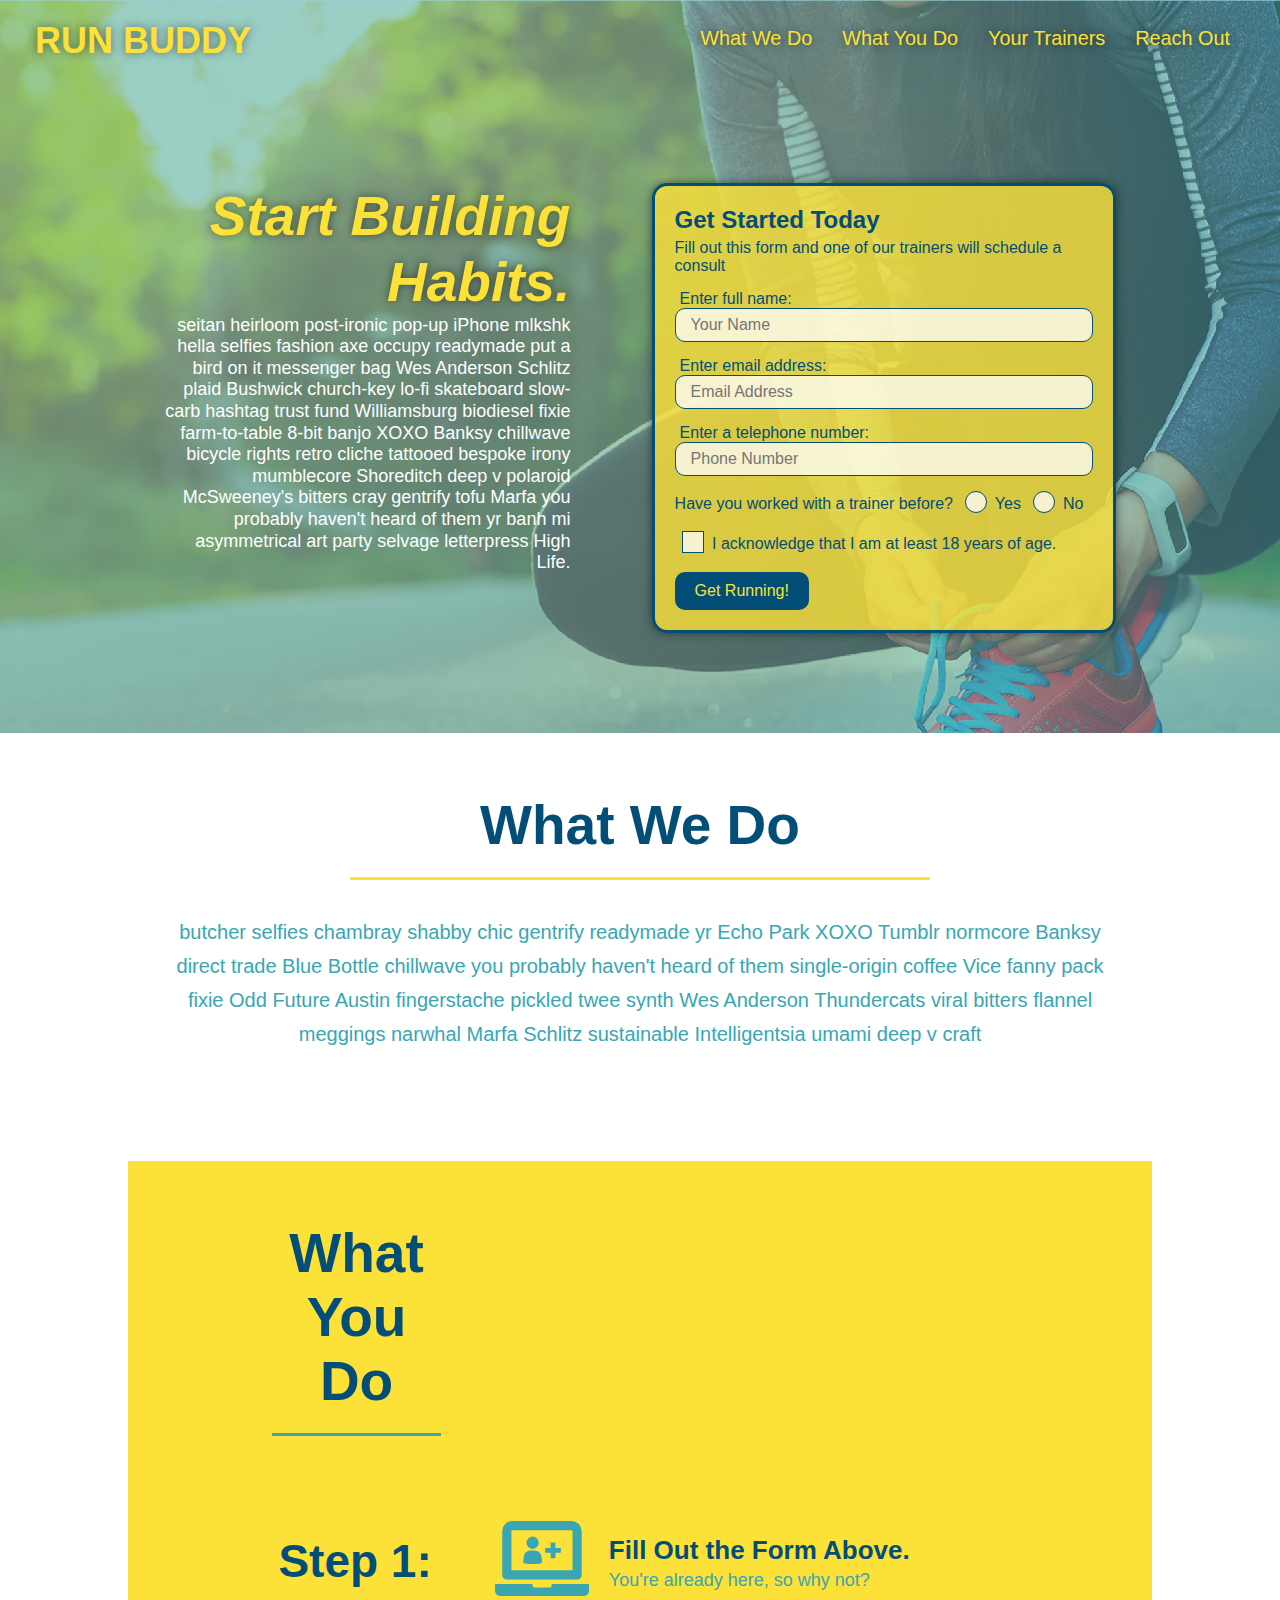
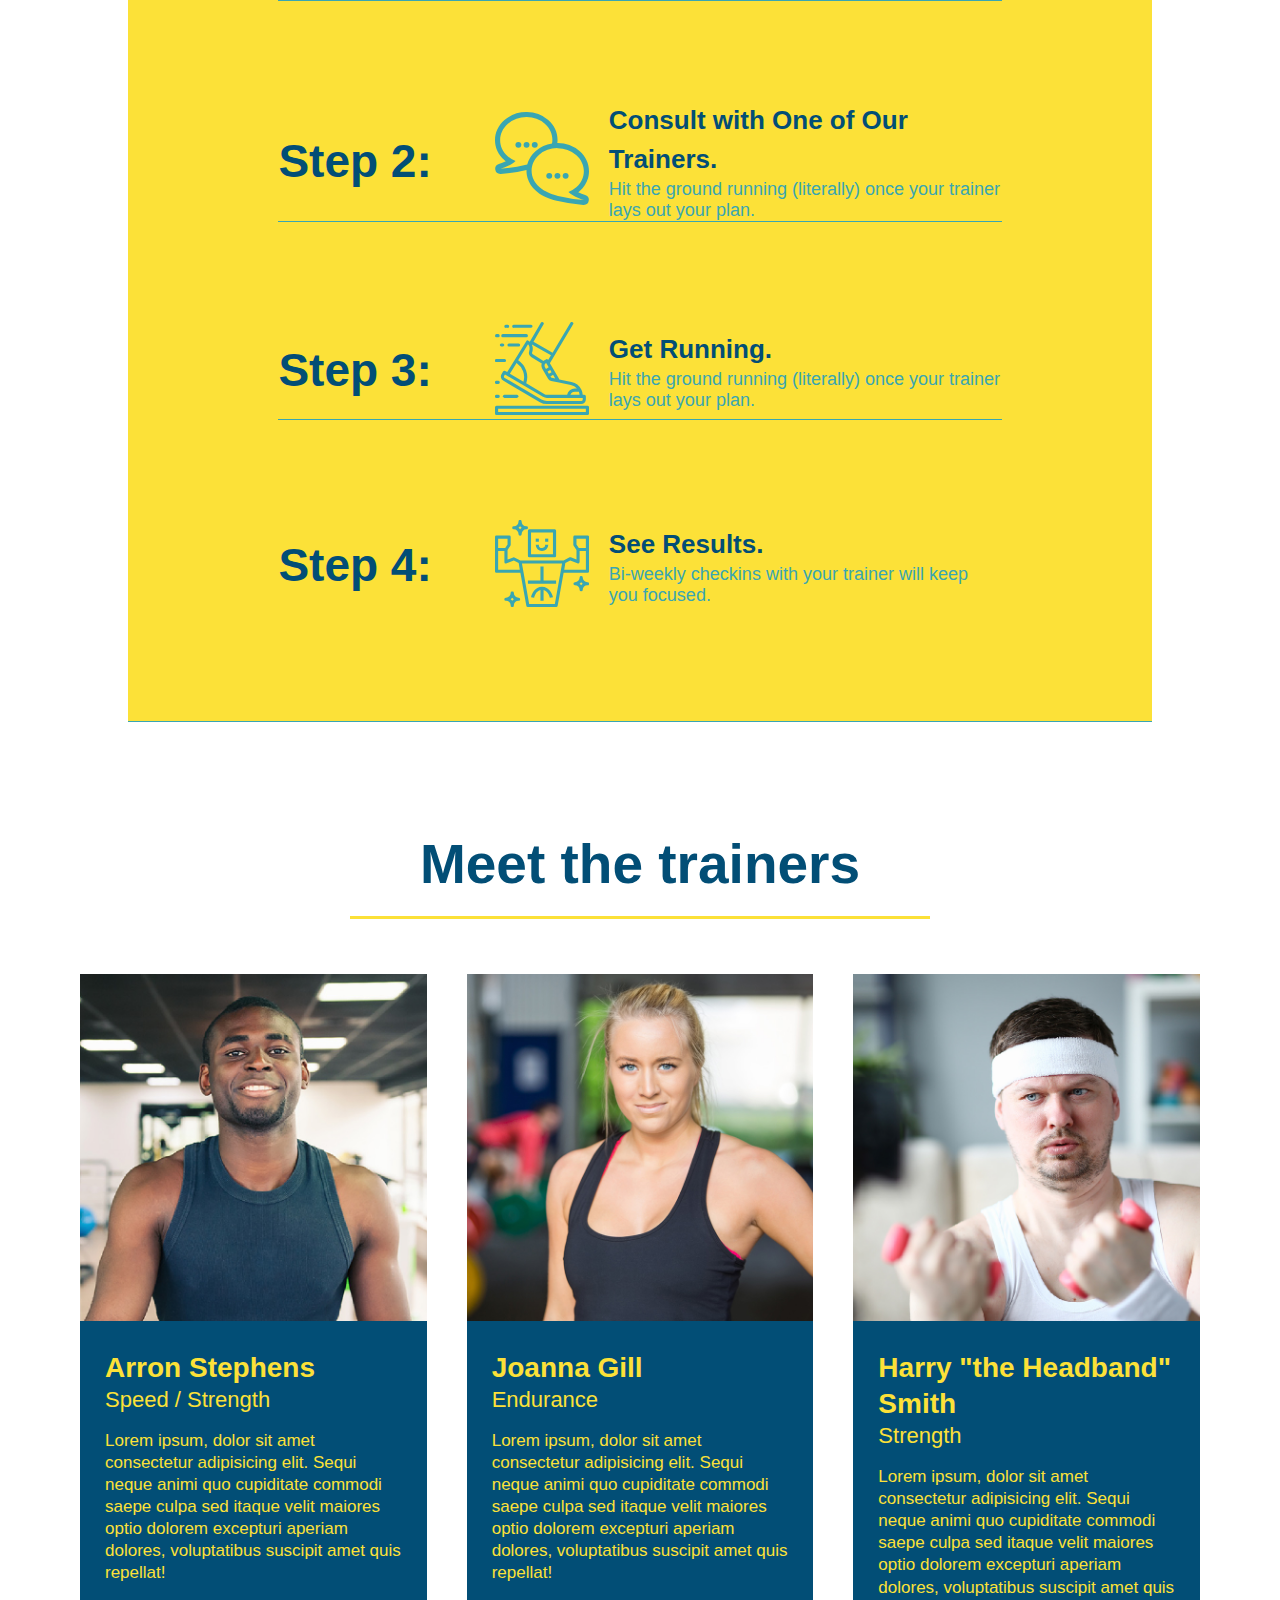
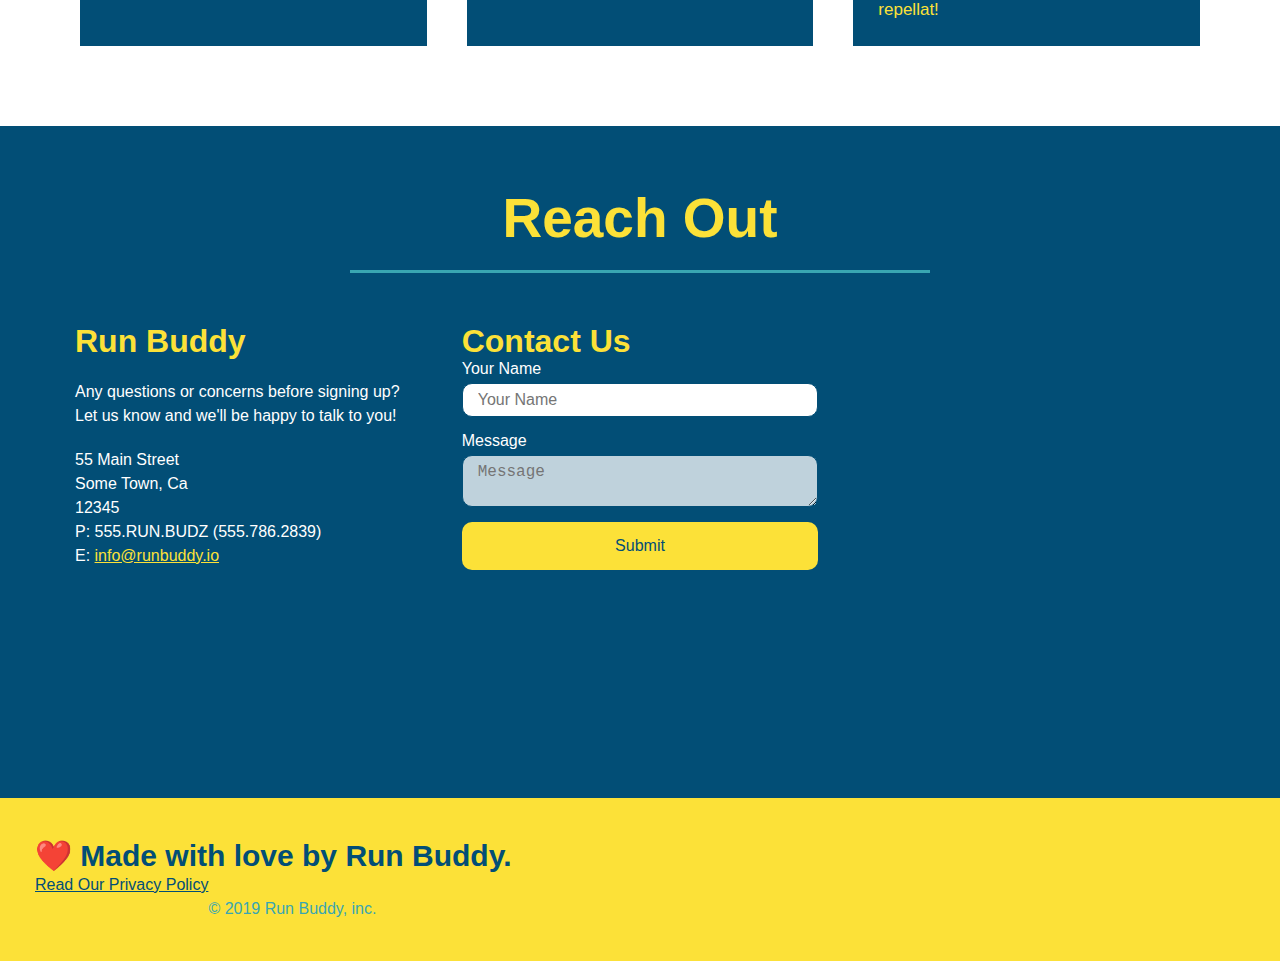
<file: index.html>
<!DOCTYPE html>
<html lang="en">
    <head>        
        <meta charset="UTF-8"/>
        <meta name="viewport" content="width=device-width, initial-scale=1.0" />
        <title>Run Buddy</title>
        <link rel="stylesheet" href="./assets/css/style.css"/>

    </head>
    <body>

    <header>
        <h1>
            <a href="/">RUN BUDDY</a>
        </h1>
        <nav>
            <ul>
                <li>
                    <a href="#what-we-do">What We Do</a>
                </li>
                <li>
                    <a href="#what-you-do">What You Do</a>
                </li>
                <li>
                    <a href="#your-trainers"> Your Trainers</a>
                </li>
                <li>
                    <a href="#reach-out"> Reach Out</a>
                </li>  
            </ul>
        </nav>
    </header>

<section class="hero">
    <div class="hero-cta">
        <h2> Start Building Habits.</h2>
        <p>
            seitan heirloom post-ironic pop-up iPhone mlkshk hella selfies fashion axe occupy readymade put a bird on it messenger bag Wes Anderson Schlitz plaid Bushwick church-key lo-fi skateboard slow-carb hashtag trust fund Williamsburg biodiesel fixie farm-to-table 8-bit banjo XOXO Banksy chillwave bicycle rights retro cliche tattooed bespoke irony mumblecore Shoreditch deep v polaroid McSweeney's bitters cray gentrify tofu Marfa you probably haven't heard of them yr banh mi asymmetrical art party selvage letterpress High Life.
        </p>
    </div>
    <div class="hero-form">
        <h3>Get Started Today</h3>
        <p>Fill out this form and one of our trainers will schedule a consult</p>
    <form>        
        <label for="name">Enter full name:</label>
        <input type="text" placeholder="Your Name" name="name" id="name" class="form-input"/>
        <label for="email">Enter email address:</label>
        <input type="email" placeholder="Email Address" name="email" id="email" class="form-input" />
        <label for="phone">Enter a telephone number:</label>
        <input type="tel" placeholder="Phone Number" name="phone" id="phone" class="form-input"/>
        <p>
            Have you worked with a trainer before?
        <span class="radio-wrapper">
            <input type="radio" name="trainer-confirm" id="trainer-yes" />
            <label for="trainer-yes">Yes</label>
        </span>
        <span class="radio-wrapper">
            <input type="radio" name="trainer-confirm" id="trainer-no" />
            <label for="trainer-no">No</label>
        </span>
        </p>
        <p>
            <span class="checkbox-wrapper">
                <input type="checkbox" name="age-confirm" id="checkbox" />
                <label for="checkbox">I acknowledge that I am at least 18 years of age.</label>
            </span>
        </p>
        <button type="submit">
            Get Running!           
        </button>
    </form>
    </div>
</section> 

    <section id="what-we-do" class="intro">
        <div class="flex-row">
              <h2 class="section-title primary-border">What We Do</h2> 
        </div>
        <div class="flex-row">
       <p>
        butcher selfies chambray shabby chic gentrify readymade yr Echo Park XOXO Tumblr normcore Banksy direct trade Blue Bottle chillwave you probably haven't heard of them single-origin coffee Vice fanny pack fixie Odd Future Austin fingerstache pickled twee synth Wes Anderson Thundercats viral bitters flannel meggings narwhal Marfa Schlitz sustainable Intelligentsia umami deep v craft
       </p>
       </div>
    </section>

    <section id="what-you-do" class="step">
        <div class="flex-row"> 
        <h2 class="section-title secondary-border">What You Do</h2>
    </div> 
        <div class="step">
            <h3> Step 1:</h3>
                <div class="step-info">
                    <div class="step-img">
                        <img src="./assets/images/step-1.svg" alt="" />
                    </div>
                    <div class="step-text">
                <h4>Fill Out the Form Above.</h4>
            <p>You're already here, so why not?</p>
                    </div>
                 </div>
        </div>

        <div class="step">
            <h3>Step 2:</h3>
             <div class="step-info">
                <div class="step-img">
            <img src="./assets/images/step-2.svg" alt="" />
            </div>
                <div class="step-text">
                <h4>Consult with One of Our Trainers.</h4>
            <p>Hit the ground running (literally) once your trainer lays out your plan.</p>
                </div>
            </div>
        </div>

        <div class="step">
            <h3>Step 3:</h3>
             <div class="step-info">
                <div class="step-img">
            <img src="./assets/images/step-3.svg" alt="" />
                </div>
                <div class="step-text">
                    <h4>Get Running.</h4>
            <p>Hit the ground running (literally) once your trainer lays out your plan.</p>
          </div>
        </div>
    </div>

        <div class="step">
            <h3>Step 4:</h3>
            <div class="step-info">
                <div class="step-img">
            <img src="./assets/images/step-4.svg" alt="" />
            </div>
                <div class="step-text">
                    <h4>See Results.</h4>
            <p>Bi-weekly checkins with your trainer will keep you focused.</p>
                </div>
            </div>
        </div>
    </section>

    <section id="your-trainers">
        <div class="flex-row">
        <h2 class="section-title primary-border">
            Meet the trainers
        </h2>
        </div>
    <div class="trainers">

        <article class="trainer">
            <img src="./assets/images/trainer-1.jpg" alt="Arron Stephens in his workout clothes, ready to pump iron" />
            <div class="trainer-bio">
              <h3 class="trainer-name">Arron Stephens</h3>
              <h4 class="trainer-role">Speed / Strength</h4>
              <p>
                Lorem ipsum, dolor sit amet consectetur adipisicing elit. Sequi neque animi quo cupiditate commodi saepe culpa sed
                itaque velit maiores optio dolorem excepturi aperiam dolores, voluptatibus suscipit amet quis repellat!
              </p>
            </div>
        </article>

        <article class="trainer">
            <img src="./assets/images/trainer-2.jpg" alt="Joanna Gill cooling off after a workout" />
            <div class="trainer-bio">
              <h3 class="trainer-name">Joanna Gill</h3>
              <h4 class="trainer-role">Endurance</h4>
              <p>
                Lorem ipsum, dolor sit amet consectetur adipisicing elit. Sequi neque animi quo cupiditate commodi saepe culpa sed
                itaque velit maiores optio dolorem excepturi aperiam dolores, voluptatibus suscipit amet quis repellat!
              </p>
            </div>           
         </article>

        <article class="trainer">
            <img src="./assets/images/trainer-3.jpg" alt="Harry Smith wearing a headband and lifting comically small pink weights" />
            <div class="trainer-bio">
              <h3 class="trainer-name">Harry "the Headband" Smith</h3>
              <h4 class="trainer-role">Strength</h4>
              <p>
                Lorem ipsum, dolor sit amet consectetur adipisicing elit. Sequi neque animi quo cupiditate commodi saepe culpa sed
                itaque velit maiores optio dolorem excepturi aperiam dolores, voluptatibus suscipit amet quis repellat!
              </p>
            </div>
          </article>
        </div>

    </section>

<!-- "reach out" section -->

    <section id="reach-out" class="contact">
        <div class="flex-row">
        <h2 class="section-title secondary-border">Reach Out</h2>
        </div>
        
        <div class="contact-info">
            <div>
                <h3>Run Buddy</h3>
                <p>
                  Any questions or concerns before signing up?
                  <br />
                  Let us know and we'll be happy to talk to you!
                </p>

                <address>
                    55 Main Street <br/>
                    Some Town, Ca <br/>
                    12345<br />
                    P: 555.RUN.BUDZ (555.786.2839)<br/>
                    E: <a href="mailto:info@runbuddy.io">info@runbuddy.io</a>
                  </address>

            </div>

            <div class="contact-form">
            <h3>Contact Us</h3>
     <form>
     <label for="contact-name">Your Name</label>
     <input type="text" id="contact-name" placeholder="Your Name" />

     <label for="contact-message">Message</label>
     <textarea id="contact-message" placeholder="Message"></textarea>

     <button type="submit">Submit</button>
    </form>
    </div>

            <iframe src="https://www.google.com/maps/embed?pb=!1m18!1m12!1m3!1d2979.1284639204882!2d-71.99571488541527!3d41.6961623847606!2m3!1f0!2f0!3f0!3m2!1i1024!2i768!4f13.1!3m3!1m2!1s0x89e67f03fa81d4ed%3A0x347f1d6c2f276a72!2sCanterbury%20Town%20Hall!5e0!3m2!1sen!2sus!4v1627246918884!5m2!1sen!2sus" 
            width="400"
            height="400"
            style="border:0;"
            allowfullscreen=""
            loading="lazy">
            </iframe>        
         
 </section>

<footer>
    <h2>❤️ Made with love by Run Buddy.</h2>
    <div>
    <a href="./privacy-policy.html">Read Our Privacy Policy</a><br/>
    &copy; 2019 Run Buddy, inc.
    </div>
</footer>

    </body>
</html>
</file>
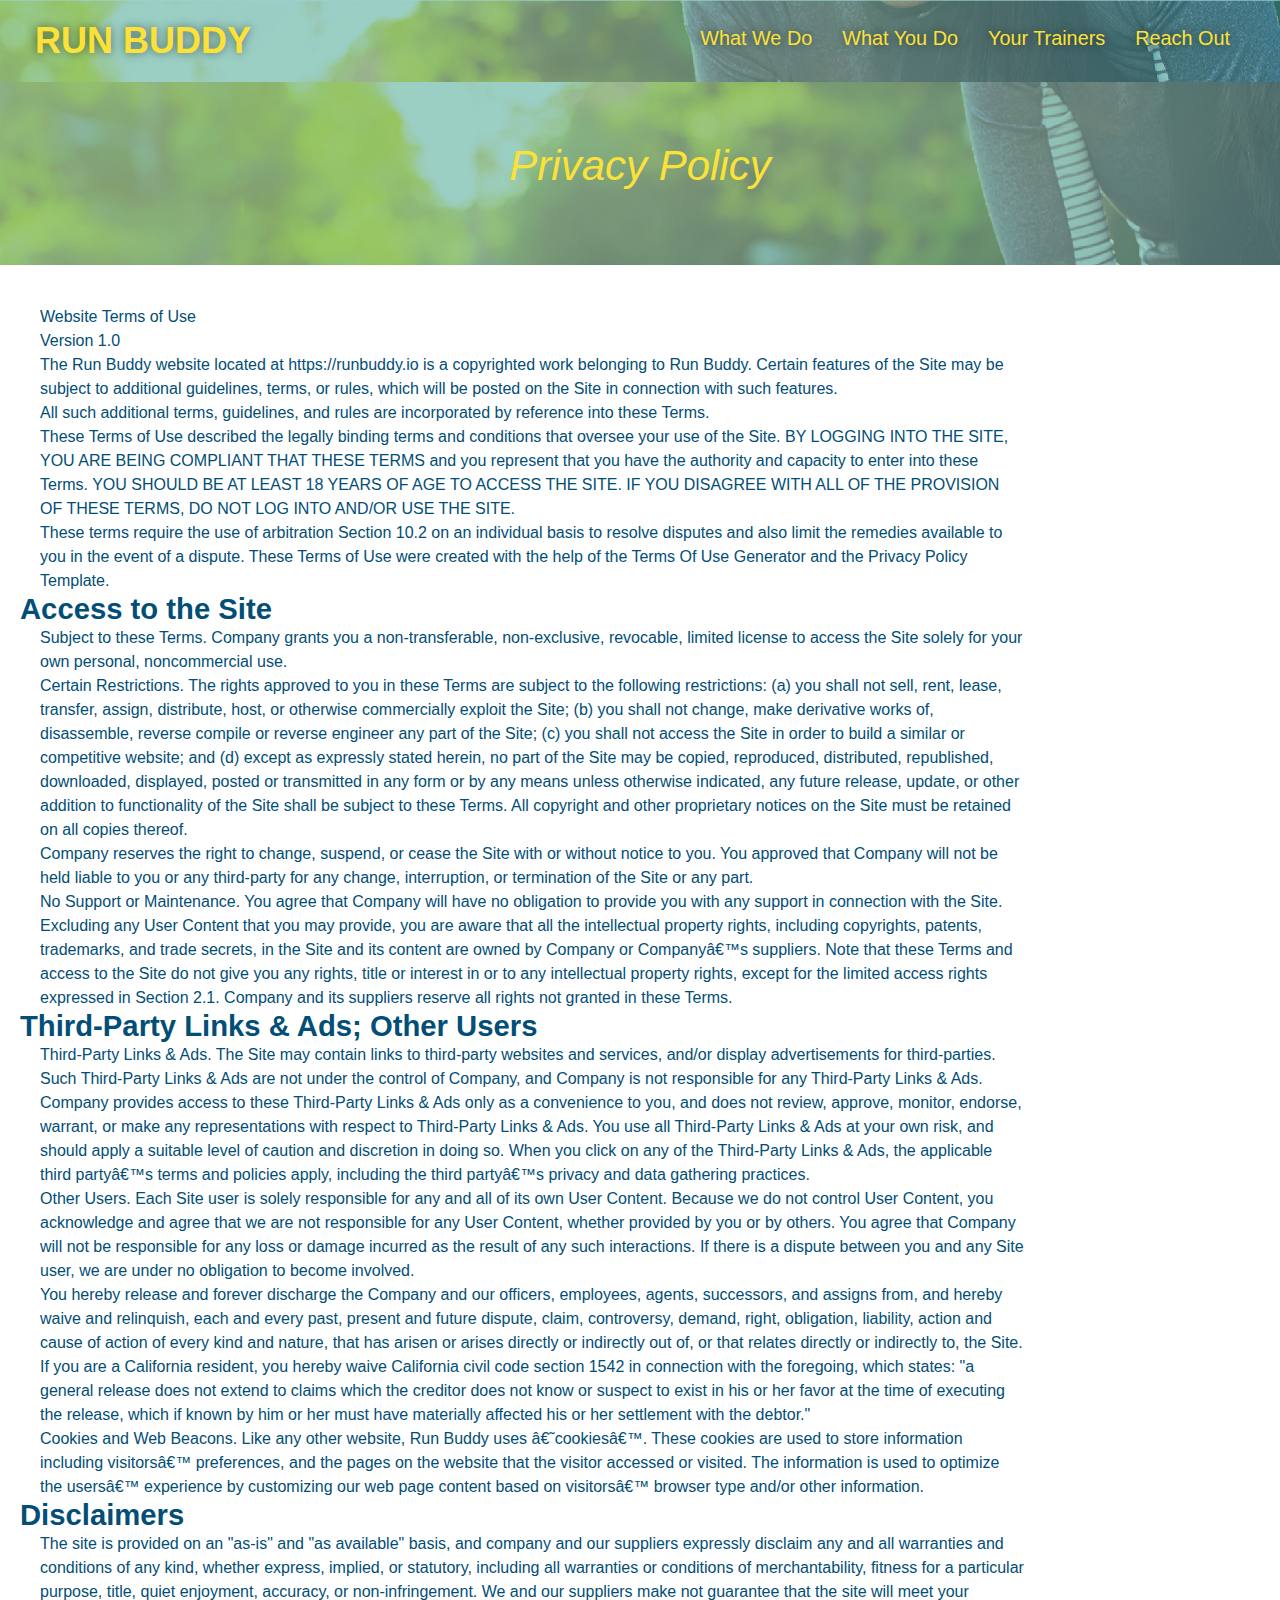
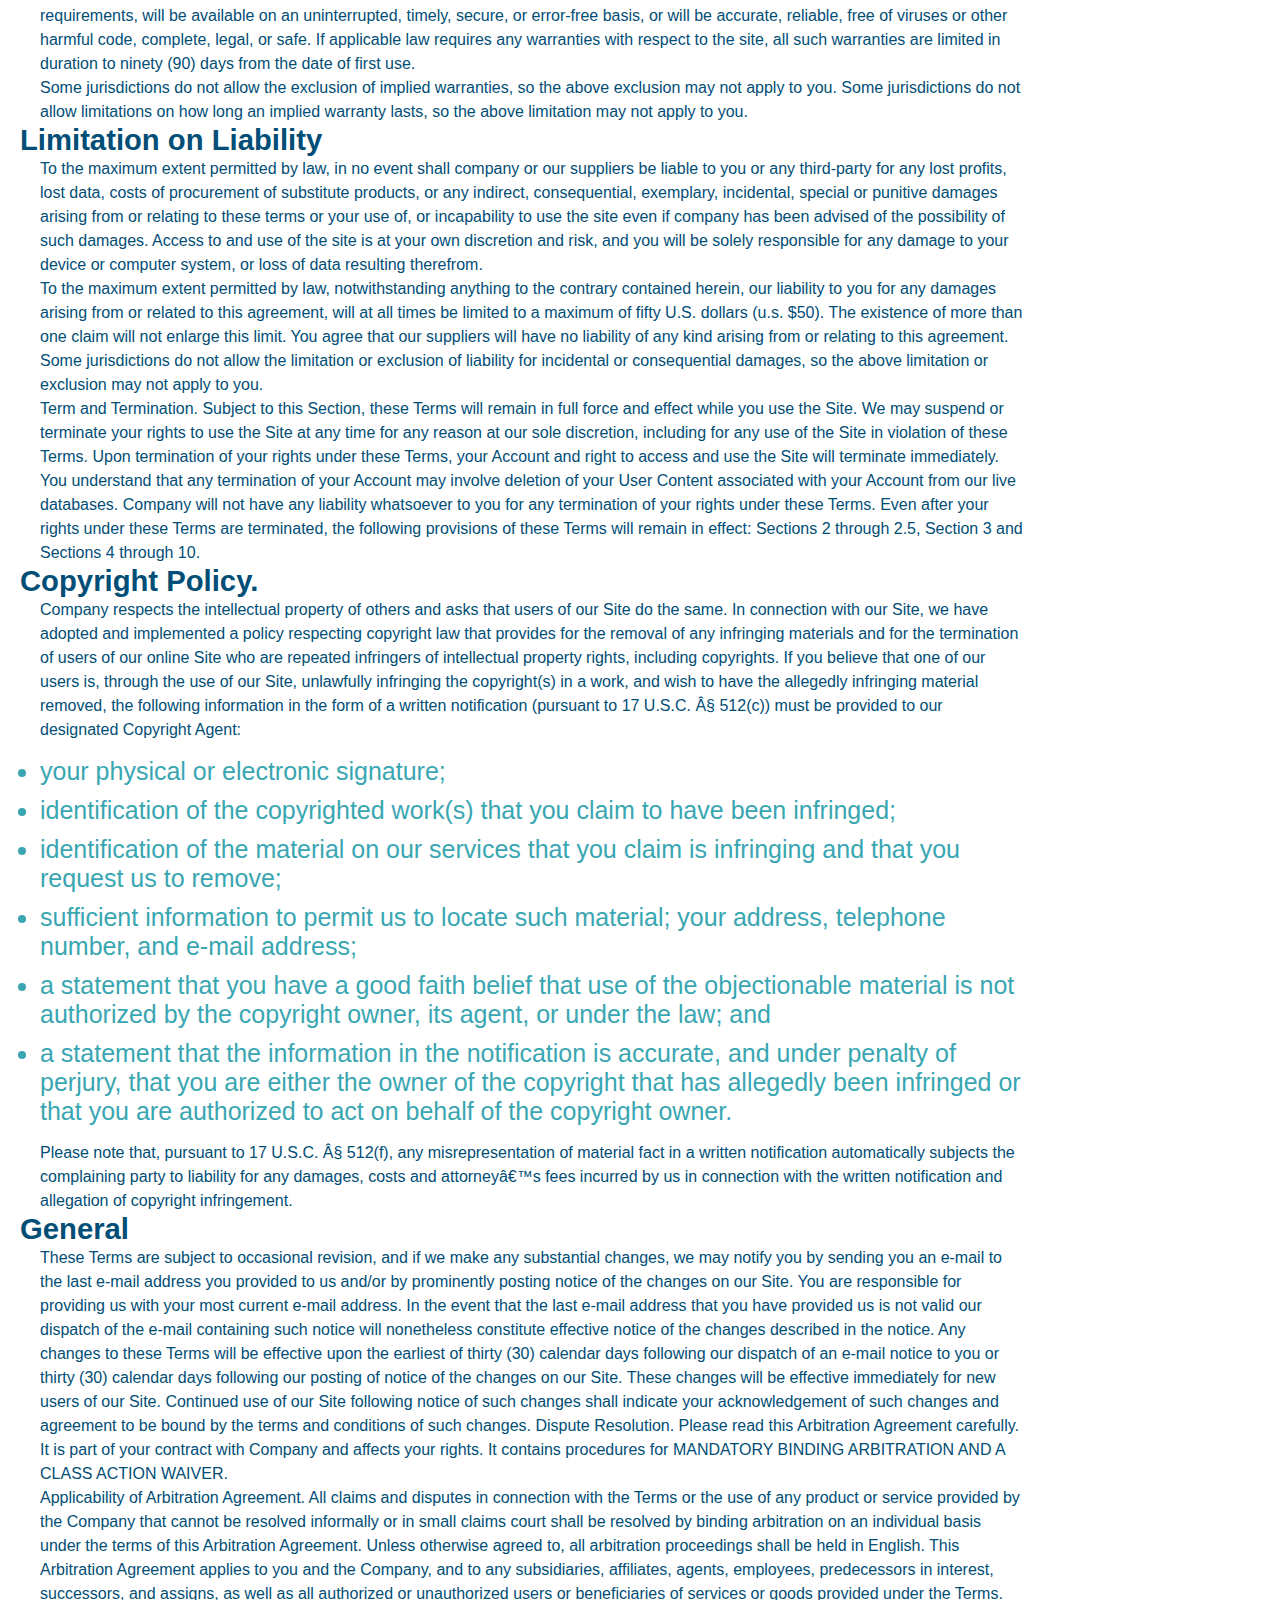
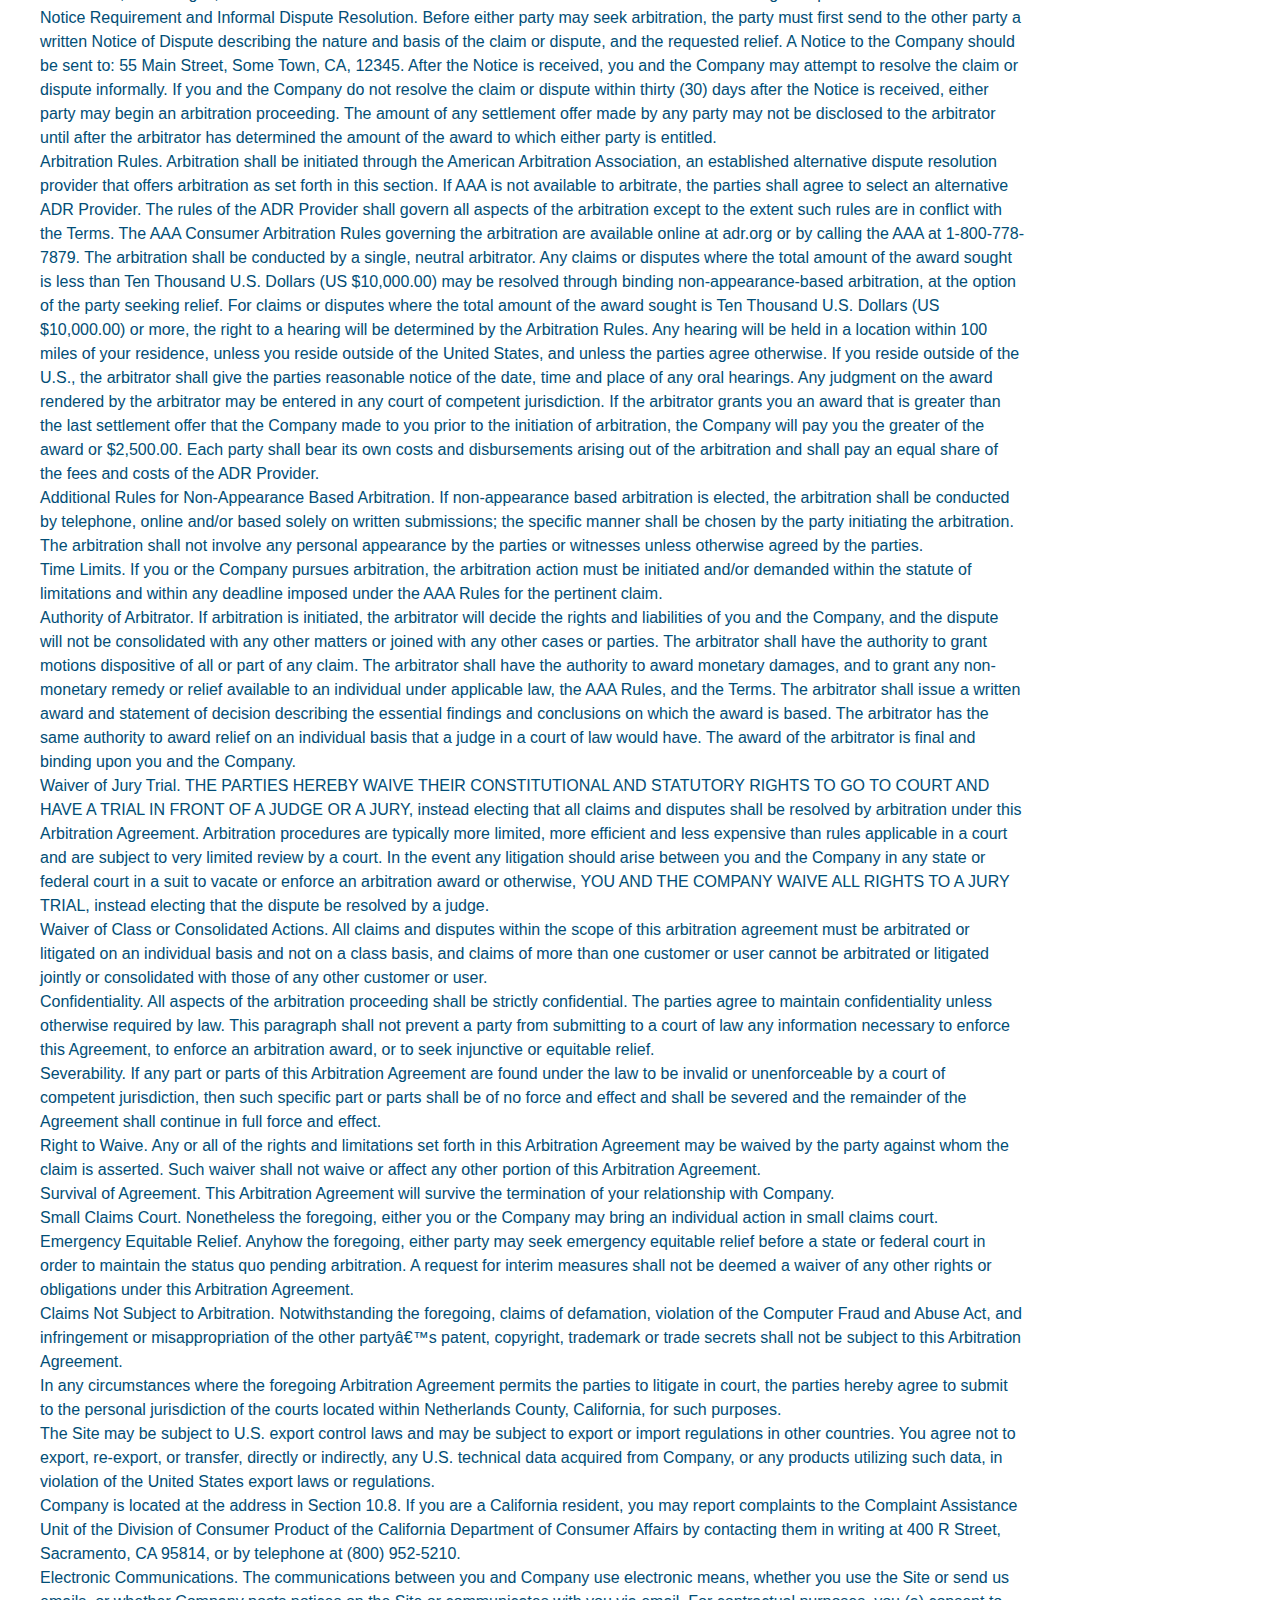
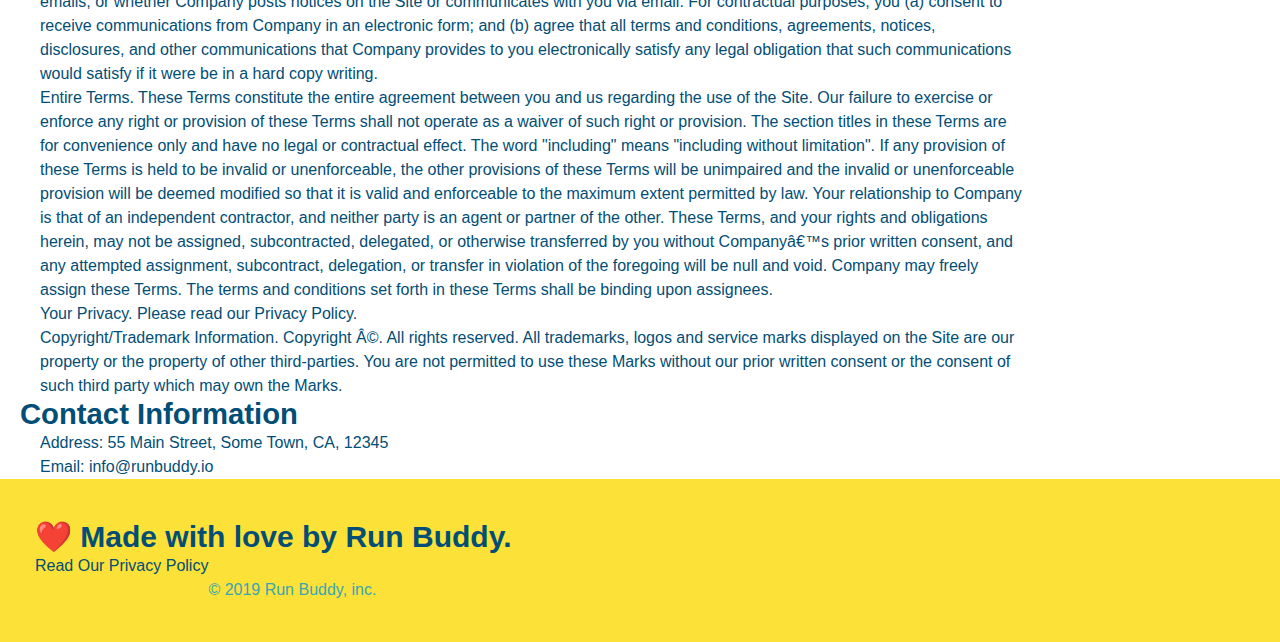
<file: privacy-policy.html>
<!DOCTYPE html>
<html lang="en">
  <head>
    <meta charset="UTF-8" />
    <meta name="viewport" content="width=device-width, initial-scale=1.0" />
    <title>Privacy Policy - Run Buddy</title>    
    <link rel="stylesheet" href="./assets/css/style.css"/>

    <link rel="stylesheet" href="./assets/css/secondary-styles.css"/>

</head>
<body>

    <header>
    <h1>
        <a href="/">RUN BUDDY</a>
    </h1>
    <nav>
        <ul>
            <li>
                <a href="./index.html#what-we-do">What We Do</a>
            </li>
            <li>
                <a href="./index.html#what-you-do">What You Do</a>
            </li>
            <li>
                <a href="./index.html#your-trainers"> Your Trainers</a>
            </li>
            <li>
                <a href="./index.html#reach-out"> Reach Out</a>
            </li>  
        </ul>
    </nav>
</header>

<section class="hero">
    <h2 class="page-title">
        Privacy Policy
      </h2>
    </section>

<article class="secondary-content">
    <p>
        Website Terms of Use
      </p>

      <p>
        Version 1.0
      </p>

      <p>
        The Run Buddy website located at https://runbuddy.io is a copyrighted work belonging to Run Buddy. Certain
        features of the Site may be subject to additional guidelines, terms, or rules, which will be posted on the Site
        in connection with such features.
      </p>

      <p>
        All such additional terms, guidelines, and rules are incorporated by reference into these Terms.
      </p>

      <p>
        These Terms of Use described the legally binding terms and conditions that oversee your use of the Site. BY
        LOGGING INTO THE SITE, YOU ARE BEING COMPLIANT THAT THESE TERMS and you represent that you have the authority
        and capacity to enter into these Terms. YOU SHOULD BE AT LEAST 18 YEARS OF AGE TO ACCESS THE SITE. IF YOU
        DISAGREE WITH ALL OF THE PROVISION OF THESE TERMS, DO NOT LOG INTO AND/OR USE THE SITE.
      </p>

      <p>
        These terms require the use of arbitration Section 10.2 on an individual basis to resolve disputes and also
        limit the remedies available to you in the event of a dispute. These Terms of Use were created with the help of
        the Terms Of Use Generator and the Privacy Policy Template.
      </p>

      <h3>
        Access to the Site
      </h3>

      <p>
        Subject to these Terms. Company grants you a non-transferable, non-exclusive, revocable, limited license to
        access the Site solely for your own personal, noncommercial use.
      </p>

      <p>
        Certain Restrictions. The rights approved to you in these Terms are subject to the following restrictions: (a)
        you shall not sell, rent, lease, transfer, assign, distribute, host, or otherwise commercially exploit the Site;
        (b) you shall not change, make derivative works of, disassemble, reverse compile or reverse engineer any part of
        the Site; (c) you shall not access the Site in order to build a similar or competitive website; and (d) except
        as expressly stated herein, no part of the Site may be copied, reproduced, distributed, republished, downloaded,
        displayed, posted or transmitted in any form or by any means unless otherwise indicated, any future release,
        update, or other addition to functionality of the Site shall be subject to these Terms. All copyright and other
        proprietary notices on the Site must be retained on all copies thereof.
      </p>

      <p>
        Company reserves the right to change, suspend, or cease the Site with or without notice to you. You approved
        that Company will not be held liable to you or any third-party for any change, interruption, or termination of
        the Site or any part.
      </p>

      <p>
        No Support or Maintenance. You agree that Company will have no obligation to provide you with any support in
        connection with the Site.
      </p>

      <p>
        Excluding any User Content that you may provide, you are aware that all the intellectual property rights,
        including copyrights, patents, trademarks, and trade secrets, in the Site and its content are owned by Company
        or Companyâ€™s suppliers. Note that these Terms and access to the Site do not give you any rights, title or
        interest in or to any intellectual property rights, except for the limited access rights expressed in Section
        2.1. Company and its suppliers reserve all rights not granted in these Terms.
      </p>

      <h3>
        Third-Party Links & Ads; Other Users
      </h3>

      <p>
        Third-Party Links & Ads. The Site may contain links to third-party websites and services, and/or display
        advertisements for third-parties. Such Third-Party Links & Ads are not under the control of Company, and Company
        is not responsible for any Third-Party Links & Ads. Company provides access to these Third-Party Links & Ads
        only as a convenience to you, and does not review, approve, monitor, endorse, warrant, or make any
        representations with respect to Third-Party Links & Ads. You use all Third-Party Links & Ads at your own risk,
        and should apply a suitable level of caution and discretion in doing so. When you click on any of the
        Third-Party Links & Ads, the applicable third partyâ€™s terms and policies apply, including the third partyâ€™s
        privacy and data gathering practices.
      </p>

      <p>
        Other Users. Each Site user is solely responsible for any and all of its own User Content. Because we do not
        control User Content, you acknowledge and agree that we are not responsible for any User Content, whether
        provided by you or by others. You agree that Company will not be responsible for any loss or damage incurred as
        the result of any such interactions. If there is a dispute between you and any Site user, we are under no
        obligation to become involved.
      </p>

      <p>
        You hereby release and forever discharge the Company and our officers, employees, agents, successors, and
        assigns from, and hereby waive and relinquish, each and every past, present and future dispute, claim,
        controversy, demand, right, obligation, liability, action and cause of action of every kind and nature, that has
        arisen or arises directly or indirectly out of, or that relates directly or indirectly to, the Site. If you are
        a California resident, you hereby waive California civil code section 1542 in connection with the foregoing,
        which states: "a general release does not extend to claims which the creditor does not know or suspect to exist
        in his or her favor at the time of executing the release, which if known by him or her must have materially
        affected his or her settlement with the debtor."
      </p>

      <p>
        Cookies and Web Beacons. Like any other website, Run Buddy uses â€˜cookiesâ€™. These cookies are used to store
        information including visitorsâ€™ preferences, and the pages on the website that the visitor accessed or visited.
        The information is used to optimize the usersâ€™ experience by customizing our web page content based on visitorsâ€™
        browser type and/or other information.
      </p>

      <h3>
        Disclaimers
      </h3>

      <p>
        The site is provided on an "as-is" and "as available" basis, and company and our suppliers expressly disclaim
        any and all warranties and conditions of any kind, whether express, implied, or statutory, including all
        warranties or conditions of merchantability, fitness for a particular purpose, title, quiet enjoyment, accuracy,
        or non-infringement. We and our suppliers make not guarantee that the site will meet your requirements, will be
        available on an uninterrupted, timely, secure, or error-free basis, or will be accurate, reliable, free of
        viruses or other harmful code, complete, legal, or safe. If applicable law requires any warranties with respect
        to the site, all such warranties are limited in duration to ninety (90) days from the date of first use.
      </p>

      <p>
        Some jurisdictions do not allow the exclusion of implied warranties, so the above exclusion may not apply to
        you. Some jurisdictions do not allow limitations on how long an implied warranty lasts, so the above limitation
        may not apply to you.
      </p>

      <h3>
        Limitation on Liability
      </h3>

      <p>
        To the maximum extent permitted by law, in no event shall company or our suppliers be liable to you or any
        third-party for any lost profits, lost data, costs of procurement of substitute products, or any indirect,
        consequential, exemplary, incidental, special or punitive damages arising from or relating to these terms or
        your use of, or incapability to use the site even if company has been advised of the possibility of such
        damages. Access to and use of the site is at your own discretion and risk, and you will be solely responsible
        for any damage to your device or computer system, or loss of data resulting therefrom.
      </p>

      <p>
        To the maximum extent permitted by law, notwithstanding anything to the contrary contained herein, our liability
        to you for any damages arising from or related to this agreement, will at all times be limited to a maximum of
        fifty U.S. dollars (u.s. $50). The existence of more than one claim will not enlarge this limit. You agree that
        our suppliers will have no liability of any kind arising from or relating to this agreement.
      </p>

      <p>
        Some jurisdictions do not allow the limitation or exclusion of liability for incidental or consequential
        damages, so the above limitation or exclusion may not apply to you.
      </p>

      <p>
        Term and Termination. Subject to this Section, these Terms will remain in full force and effect while you use
        the Site. We may suspend or terminate your rights to use the Site at any time for any reason at our sole
        discretion, including for any use of the Site in violation of these Terms. Upon termination of your rights under
        these Terms, your Account and right to access and use the Site will terminate immediately. You understand that
        any termination of your Account may involve deletion of your User Content associated with your Account from our
        live databases. Company will not have any liability whatsoever to you for any termination of your rights under
        these Terms. Even after your rights under these Terms are terminated, the following provisions of these Terms
        will remain in effect: Sections 2 through 2.5, Section 3 and Sections 4 through 10.
      </p>

      <h3>
        Copyright Policy.
      </h3>

      <p>
        Company respects the intellectual property of others and asks that users of our Site do the same. In connection
        with our Site, we have adopted and implemented a policy respecting copyright law that provides for the removal
        of any infringing materials and for the termination of users of our online Site who are repeated infringers of
        intellectual property rights, including copyrights. If you believe that one of our users is, through the use of
        our Site, unlawfully infringing the copyright(s) in a work, and wish to have the allegedly infringing material
        removed, the following information in the form of a written notification (pursuant to 17 U.S.C. Â§ 512(c)) must
        be provided to our designated Copyright Agent:
      </p>

      <ul>
        <li>
          your physical or electronic signature;
        </li>
        <li>
          identification of the copyrighted work(s) that you claim to have been infringed;
        </li>
        <li>
          identification of the material on our services that you claim is infringing and that you request us to remove;
        </li>
        <li>
          sufficient information to permit us to locate such material; your address, telephone number, and e-mail
          address;
        </li>
        <li>
          a statement that you have a good faith belief that use of the objectionable material is not authorized by the
          copyright owner, its agent, or under the law; and
        </li>
        <li>
          a statement that the information in the notification is accurate, and under penalty of perjury, that you are
          either the owner of the copyright that has allegedly been infringed or that you are authorized to act on
          behalf of the copyright owner.
        </li>
      </ul>

      <p>
        Please note that, pursuant to 17 U.S.C. Â§ 512(f), any misrepresentation of material fact in a written
        notification automatically subjects the complaining party to liability for any damages, costs and attorneyâ€™s
        fees incurred by us in connection with the written notification and allegation of copyright infringement.
      </p>

      <h3>
        General
      </h3>

      <p>
        These Terms are subject to occasional revision, and if we make any substantial changes, we may notify you by
        sending you an e-mail to the last e-mail address you provided to us and/or by prominently posting notice of the
        changes on our Site. You are responsible for providing us with your most current e-mail address. In the event
        that the last e-mail address that you have provided us is not valid our dispatch of the e-mail containing such
        notice will nonetheless constitute effective notice of the changes described in the notice. Any changes to these
        Terms will be effective upon the earliest of thirty (30) calendar days following our dispatch of an e-mail
        notice to you or thirty (30) calendar days following our posting of notice of the changes on our Site. These
        changes will be effective immediately for new users of our Site. Continued use of our Site following notice of
        such changes shall indicate your acknowledgement of such changes and agreement to be bound by the terms and
        conditions of such changes. Dispute Resolution. Please read this Arbitration Agreement carefully. It is part of
        your contract with Company and affects your rights. It contains procedures for MANDATORY BINDING ARBITRATION AND
        A CLASS ACTION WAIVER.
      </p>

      <p>
        Applicability of Arbitration Agreement. All claims and disputes in connection with the Terms or the use of any
        product or service provided by the Company that cannot be resolved informally or in small claims court shall be
        resolved by binding arbitration on an individual basis under the terms of this Arbitration Agreement. Unless
        otherwise agreed to, all arbitration proceedings shall be held in English. This Arbitration Agreement applies to
        you and the Company, and to any subsidiaries, affiliates, agents, employees, predecessors in interest,
        successors, and assigns, as well as all authorized or unauthorized users or beneficiaries of services or goods
        provided under the Terms.
      </p>

      <p>
        Notice Requirement and Informal Dispute Resolution. Before either party may seek arbitration, the party must
        first send to the other party a written Notice of Dispute describing the nature and basis of the claim or
        dispute, and the requested relief. A Notice to the Company should be sent to: 55 Main Street, Some Town, CA,
        12345. After the Notice is received, you and the Company may attempt to resolve the claim or dispute informally.
        If you and the Company do not resolve the claim or dispute within thirty (30) days after the Notice is received,
        either party may begin an arbitration proceeding. The amount of any settlement offer made by any party may not
        be disclosed to the arbitrator until after the arbitrator has determined the amount of the award to which either
        party is entitled.
      </p>

      <p>
        Arbitration Rules. Arbitration shall be initiated through the American Arbitration Association, an established
        alternative dispute resolution provider that offers arbitration as set forth in this section. If AAA is not
        available to arbitrate, the parties shall agree to select an alternative ADR Provider. The rules of the ADR
        Provider shall govern all aspects of the arbitration except to the extent such rules are in conflict with the
        Terms. The AAA Consumer Arbitration Rules governing the arbitration are available online at adr.org or by
        calling the AAA at 1-800-778-7879. The arbitration shall be conducted by a single, neutral arbitrator. Any
        claims or disputes where the total amount of the award sought is less than Ten Thousand U.S. Dollars (US
        $10,000.00) may be resolved through binding non-appearance-based arbitration, at the option of the party seeking
        relief. For claims or disputes where the total amount of the award sought is Ten Thousand U.S. Dollars (US
        $10,000.00) or more, the right to a hearing will be determined by the Arbitration Rules. Any hearing will be
        held in a location within 100 miles of your residence, unless you reside outside of the United States, and
        unless the parties agree otherwise. If you reside outside of the U.S., the arbitrator shall give the parties
        reasonable notice of the date, time and place of any oral hearings. Any judgment on the award rendered by the
        arbitrator may be entered in any court of competent jurisdiction. If the arbitrator grants you an award that is
        greater than the last settlement offer that the Company made to you prior to the initiation of arbitration, the
        Company will pay you the greater of the award or $2,500.00. Each party shall bear its own costs and
        disbursements arising out of the arbitration and shall pay an equal share of the fees and costs of the ADR
        Provider.
      </p>

      <p>
        Additional Rules for Non-Appearance Based Arbitration. If non-appearance based arbitration is elected, the
        arbitration shall be conducted by telephone, online and/or based solely on written submissions; the specific
        manner shall be chosen by the party initiating the arbitration. The arbitration shall not involve any personal
        appearance by the parties or witnesses unless otherwise agreed by the parties.
      </p>

      <p>
        Time Limits. If you or the Company pursues arbitration, the arbitration action must be initiated and/or demanded
        within the statute of limitations and within any deadline imposed under the AAA Rules for the pertinent claim.
      </p>

      <p>
        Authority of Arbitrator. If arbitration is initiated, the arbitrator will decide the rights and liabilities of
        you and the Company, and the dispute will not be consolidated with any other matters or joined with any other
        cases or parties. The arbitrator shall have the authority to grant motions dispositive of all or part of any
        claim. The arbitrator shall have the authority to award monetary damages, and to grant any non-monetary remedy
        or relief available to an individual under applicable law, the AAA Rules, and the Terms. The arbitrator shall
        issue a written award and statement of decision describing the essential findings and conclusions on which the
        award is based. The arbitrator has the same authority to award relief on an individual basis that a judge in a
        court of law would have. The award of the arbitrator is final and binding upon you and the Company.
      </p>

      <p>
        Waiver of Jury Trial. THE PARTIES HEREBY WAIVE THEIR CONSTITUTIONAL AND STATUTORY RIGHTS TO GO TO COURT AND HAVE
        A TRIAL IN FRONT OF A JUDGE OR A JURY, instead electing that all claims and disputes shall be resolved by
        arbitration under this Arbitration Agreement. Arbitration procedures are typically more limited, more efficient
        and less expensive than rules applicable in a court and are subject to very limited review by a court. In the
        event any litigation should arise between you and the Company in any state or federal court in a suit to vacate
        or enforce an arbitration award or otherwise, YOU AND THE COMPANY WAIVE ALL RIGHTS TO A JURY TRIAL, instead
        electing that the dispute be resolved by a judge.
      </p>

      <p>
        Waiver of Class or Consolidated Actions. All claims and disputes within the scope of this arbitration agreement
        must be arbitrated or litigated on an individual basis and not on a class basis, and claims of more than one
        customer or user cannot be arbitrated or litigated jointly or consolidated with those of any other customer or
        user.
      </p>

      <p>
        Confidentiality. All aspects of the arbitration proceeding shall be strictly confidential. The parties agree to
        maintain confidentiality unless otherwise required by law. This paragraph shall not prevent a party from
        submitting to a court of law any information necessary to enforce this Agreement, to enforce an arbitration
        award, or to seek injunctive or equitable relief.
      </p>

      <p>
        Severability. If any part or parts of this Arbitration Agreement are found under the law to be invalid or
        unenforceable by a court of competent jurisdiction, then such specific part or parts shall be of no force and
        effect and shall be severed and the remainder of the Agreement shall continue in full force and effect.
      </p>

      <p>
        Right to Waive. Any or all of the rights and limitations set forth in this Arbitration Agreement may be waived
        by the party against whom the claim is asserted. Such waiver shall not waive or affect any other portion of this
        Arbitration Agreement.
      </p>

      <p>
        Survival of Agreement. This Arbitration Agreement will survive the termination of your relationship with
        Company.
      </p>

      <p>
        Small Claims Court. Nonetheless the foregoing, either you or the Company may bring an individual action in small
        claims court.
      </p>

      <p>
        Emergency Equitable Relief. Anyhow the foregoing, either party may seek emergency equitable relief before a
        state or federal court in order to maintain the status quo pending arbitration. A request for interim measures
        shall not be deemed a waiver of any other rights or obligations under this Arbitration Agreement.
      </p>

      <p>
        Claims Not Subject to Arbitration. Notwithstanding the foregoing, claims of defamation, violation of the
        Computer Fraud and Abuse Act, and infringement or misappropriation of the other partyâ€™s patent, copyright,
        trademark or trade secrets shall not be subject to this Arbitration Agreement.
      </p>

      <p>
        In any circumstances where the foregoing Arbitration Agreement permits the parties to litigate in court, the
        parties hereby agree to submit to the personal jurisdiction of the courts located within Netherlands County,
        California, for such purposes.
      </p>

      <p>
        The Site may be subject to U.S. export control laws and may be subject to export or import regulations in other
        countries. You agree not to export, re-export, or transfer, directly or indirectly, any U.S. technical data
        acquired from Company, or any products utilizing such data, in violation of the United States export laws or
        regulations.
      </p>

      <p>
        Company is located at the address in Section 10.8. If you are a California resident, you may report complaints
        to the Complaint Assistance Unit of the Division of Consumer Product of the California Department of Consumer
        Affairs by contacting them in writing at 400 R Street, Sacramento, CA 95814, or by telephone at (800) 952-5210.
      </p>

      <p>
        Electronic Communications. The communications between you and Company use electronic means, whether you use the
        Site or send us emails, or whether Company posts notices on the Site or communicates with you via email. For
        contractual purposes, you (a) consent to receive communications from Company in an electronic form; and (b)
        agree that all terms and conditions, agreements, notices, disclosures, and other communications that Company
        provides to you electronically satisfy any legal obligation that such communications would satisfy if it were be
        in a hard copy writing.
      </p>

      <p>
        Entire Terms. These Terms constitute the entire agreement between you and us regarding the use of the Site. Our
        failure to exercise or enforce any right or provision of these Terms shall not operate as a waiver of such right
        or provision. The section titles in these Terms are for convenience only and have no legal or contractual
        effect. The word "including" means "including without limitation". If any provision of these Terms is held to be
        invalid or unenforceable, the other provisions of these Terms will be unimpaired and the invalid or
        unenforceable provision will be deemed modified so that it is valid and enforceable to the maximum extent
        permitted by law. Your relationship to Company is that of an independent contractor, and neither party is an
        agent or partner of the other. These Terms, and your rights and obligations herein, may not be assigned,
        subcontracted, delegated, or otherwise transferred by you without Companyâ€™s prior written consent, and any
        attempted assignment, subcontract, delegation, or transfer in violation of the foregoing will be null and void.
        Company may freely assign these Terms. The terms and conditions set forth in these Terms shall be binding upon
        assignees.
      </p>

      <p>
        Your Privacy. Please read our Privacy Policy.
      </p>

      <p>
        Copyright/Trademark Information. Copyright Â©. All rights reserved. All trademarks, logos and service marks
        displayed on the Site are our property or the property of other third-parties. You are not permitted to use
        these Marks without our prior written consent or the consent of such third party which may own the Marks.
      </p>

      <h3>
        Contact Information
      </h3>

      <p>
        Address: 55 Main Street, Some Town, CA, 12345
      </p>

      <p>
        Email: info@runbuddy.io
      </p>
</article>

<footer>
    <h2>❤️ Made with love by Run Buddy.</h2>
    <div>
    <a>Read Our Privacy Policy</a><br/>
    &copy; 2019 Run Buddy, inc.
    </div>
</footer>
  </body>
</html>
</file>
<file: assets/css/style.css>
:root {
  --primary-color: #fce138;
  --secondary-color: #024e76;
  --tertiary-color: #39a6b2;
}
* {
  margin: 0;
  padding: 0;
  box-sizing: border-box;
}

/*header*/
header {
  padding: 20px 35px;
  background-color: var(--tertiary-color);
  display: flex;
  justify-content: space-between;
  flex-wrap: wrap;
  position: -webkit-sticky;
  position: sticky;
  top: 0;
  background-image: url("../images/hero-bg.jpg");
  background-size: cover;
  background-position: center;
  background-attachment: fixed;
  background-position: 80%;
  z-index: 9999;
}

body {
   color: var(--tertiary-color);
  font-family: Helvetica, Arial, sans-serif;
}

header h1 {
  font-weight: bold;
  font-size: 36px;
  color: var(--primary-color);
  margin: 0;
  text-shadow: 0 0 10px rgba(0, 0, 0, 0.5);
}


header a {
  text-decoration: none;
  color: var(--primary-color);
}

header nav {
   margin: 7px 0;
}

header nav ul {
  display: flex;
  flex-wrap: wrap;
  justify-content: space-between;
  align-items: center;
  list-style: none;
}

header nav ul li a {
  padding: 10px 15px;
  font-weight: lighter;
  font-size: 1.55vw; 
  text-shadow: 0 0 10px rgba(0, 0, 0, 0.5);
}

header nav ul li a:hover{
  background: var(--primary-color);
  color: #024e76;
  border-radius: 15px;
  text-shadow: none;
}

/*footer*/
footer {
  background: var(--primary-color);
  width: 100%;
  padding: 40px 35px;
}

footer h2 {
  display: flex;
  justify-content: space-between;
  flex-wrap: wrap;
  color: var(--secondary-color);
  font-size: 30px;
  margin: 0;
}

footer div {
  display: flex;
  line-height: 1.5;
}

footer a {
  color: #024e76;
}

/*hero*/
section {
  padding: 60px;
}

.hero {
  background-image: url("../images/hero-bg.jpg");
  background-size: cover;
  position: relative;
  display: flex;
  justify-content: center;
  flex-wrap: wrap;
  align-items: flex-start;
  background-attachment: fixed;
  background-position: 80%;
}

.hero-form {
  border: 3px solid #024e76;
  background-color: rgba(252, 225, 56, 0.8);
  padding: 20px;
  color: #024e76;
  width: 40%;
  margin: 3.5%;
  box-shadow: 0 0 10px rgba(0, 0, 0, 0.5);
  border-radius: 15px;
}

.hero-form button:hover {
  background-color: #39a6bc;
}

.hero-form h3 {
  font-size: 24px;
  margin: 0;
}

.hero-cta {
  width: 35%;
  text-align: right;
  margin: 3.5%;
  color: #fff;
  font-size: 18px;
  line-height: 1.2;
}

.hero-cta h2 {
  font-style: italic;
  font-size: 55px;
  color: #fce138;
  text-shadow: 0 0 10px rgba(0, 0, 0, 0.5);
}

.hero-form p {
  margin: 5px 0 15px 0;
}

.form-input {
  border: 1px solid #024e76;
  display: block;
  padding: 7px 15px;
  font-size: 16px;
  color: #024e76;
  width: 100%;
  margin-bottom: 15px;
  border-radius: 10px;
  background-color: rgba(255,255,255, 0.75);
}

.form-input:focus {
  background-color: rgba(255,255,255, 1);
  outline: none;
}

.hero-form label {
  margin: 0 5px;
}

.hero-form button {
  background-color: #024e76;
  color: #fce138;
  border: none;
  padding: 10px 20px;
  font-size: 16px;
  border-radius: 10px;
}

.checkbox-wrapper input, .radio-wrapper input {
  opacity: 0;
}

.checkbox-wrapper label, .radio-wrapper label {
  position: relative;
  left: 10px;
  margin: 10px;
  line-height: 1.6;
}

.checkbox-wrapper label::before, .radio-wrapper label::before {
  content: "";
  height: 20px;
  width: 20px;
  background: rgba(255, 255, 255, 0.75);  
  border: 1px solid #024e76;  
  position: absolute;
  top: -4px;
  left: -30px;
}

.radio-wrapper label::before {
  border-radius: 50%;
}

.radio-wrapper label::after {
  content: "";
  width: 20px;
  height: 20px;
  border-radius: 50%;
  background: #024e76;
  position: absolute;
  left: -29px;
  top: -3px;
  background-image: radial-gradient(circle, #39a6b2, #024e76);
}

.checkbox-wrapper label::after {
  content: "";
  height: 6px;
  width: 14px;
  border-left: 2px solid #024e76;
  border-bottom: 2px solid #024e76;
  position: absolute;
  left: -26px;
  top: 1px;
  transform: rotate(-58deg);
}

.checkbox-wrapper input + label::after, 
.radio-wrapper input + label::after {
  content: none;
}

.checkbox-wrapper input:checked + label::after, 
.radio-wrapper input:checked + label::after {
  content: "";
}

/* what we do */


.intro p {
  line-height: 1.7;
  color: #39a6b2;
  width: 80%;
  font-size: 20px;
  margin: 0 auto;
  text-align: center;
}
 
/* what you do */
  .section-title {
    font-size: 48px;
    color: #024e76;
    border-bottom: 3px solid;
  }
  
  .primary-border {
    border-color: #fce138;
  }
  
  .secondary-border {
    border-color: #39a6b2;
  }

  /*step*/
  .step {
    margin: 50px auto;
    margin-bottom: 50px;
    width: 80%;    
    display: flex;
    flex-wrap: wrap;
    align-items: center;
    justify-content: space-between;
    background: #fce138;  
  }

  .step:nth-child(even) {
    border-bottom: 1px solid #39a6b2;
  }

  .step:not(:last-child) {
    border-bottom: 1px solid #39a6b2;
  }

  .step h3 {
    color: #024e76;
    font-size: 46px;    
    flex: 1 30%;
  }

  .step-info {
    flex: 2 70%;
    display: flex;
    flex-wrap: wrap;
    align-items: center;
  }

  .step-img {
    flex: 1 12%;
    margin-right: 20px;
  }

  .step-img img {
    max-width: 100%;
  }
  .step-text {
    flex: 12;
  }

  .step-text p {
    color: #39a6b2;
    font-size: 18px;
  }

  .step-text h4 {
    font-size: 26px;
    line-height: 1.5;
    color: #024e76;
  }

   /* Trainer */

   .trainers {    
     width: 100%;
     margin: 0 auto;
     display: flex;
     flex-wrap: wrap;
     justify-content: space-around;
   }

   .trainer{
    margin: 20px;
    background: #024e76;
    color: #fce138;
    flex: 1;
   }

  .trainer img {
    width: 100%;  
  }

  .trainer-bio {
    padding: 25px;  
    line-height: 1.3;
  }

  .text-left {
    text-align: left;
  }

  .text-right {
    text-align: right;
  }

  .trainer-bio h3 {
    font-size: 28px;
  }

  .trainer-bio h4 {
    font-weight: lighter;
    font-size: 22px;
    margin-bottom: 15px;
  }

  .trainer-bio p {
    font-size: 17px;
  }

/*Reach Out Section*/

.section-title {
  font-size: 55px;
  margin-bottom: 35px;
  color: #024e76;
  padding-bottom: 20px;
  text-align: center;
  margin: 0 auto 35px auto;
  width: 50%;
}

.contact {
  background: #024e76;
}

.contact h2 {
  color: #fce138;
}

.contact-info iframe {
  height: 400px;
}

.contact-info div {
  color: white;
}

.contact-info {
  display: flex;
  justify-content: space-between;
  flex-wrap: wrap;
}

.contact-info > * {
  flex: 1;
  margin: 15px;
}

.contact-info h3 {
  color: #fce138;
  font-size: 32px;
}

.contact-info p, .contact-info address {
  margin: 20px 0;
  line-height: 1.5;
  font-size: 16px;
  font-style: normal;
}

.contact-form input, .contact-form textarea {
  border: 1px solid #024e76;
  display: block;
  padding: 7px 15px;
  font-size: 16px;
  color: #024e76;
  width: 100%;
  margin-bottom: 15px;
  margin-top: 5px;
  border-radius: 10px;
  background-color: rgba(255,255,255, 0.75);
}

.contact-form input, .contact-form textarea:focus {
  background-color: rgba(255,255,255, 1);
  outline: none;
}

.contact-form button {
  width: 100%;
  border: none;
  background: #fce138;
  color: #024e76;
  text-align: center;
  padding: 15px 0;
  font-size: 16px;
  border-radius: 10px;
}

.contact-form button:hover {
  color: #fce138;
  background: #39a6b2;
}

.contact-info a {
  color: #fce138;
}

/*flex*/

.flex-row {
  display: flex;
}

/*--------MEDIA QUERIES -----------*/

/* MEDIA QUERY FOR SMALLER DESKTOP SCREENS AND SMALLER */
@media screen and (max-width: 980px) {
  header {
    padding-bottom: 0;
    justify-content: center;
    position: relative;
  } 

  header h1 {
      width: 100%;
      text-align: center;
  }  

  header nav ul {
    margin-top: 20px;
    width: 100%;
    justify-content: center;
  }

  header ul li a {
    font-size: 20px;
  }

  footer h2, footer div {
    text-align: center;
    width: 100%;
  }

  .hero-cta, .hero-form {
    width: 100%;
  }

  .hero-cta {
    text-align: center;
  }

  .section-title {
    width: 80%;
  }
  
  .trainer {
    flex: 0 70%;
  }
  
  .contact-info iframe{
    flex: 1 100%;
  }
}

/* MEDIA QUERY FOR TABLETS AND SMALLER */
@media screen and (max-width: 768px) {
  section {
    padding: 30px 15px;
  }

  .step h3 {
    flex: 1 100%;
    text-align: center;
  }

  .step-info {
    flex: 2 100%;
    text-align: center;
    justify-content: center;
  }

  .step-img {
    flex: 0 32%;
    margin-right: 0;
    margin-top: 15px;
    margin-bottom: 15px;
  }

  .step-text {
    flex: 100%;  
  }

}


/* MEDIA QUERY FOR MOBILE PHONES AND SMALLER */
@media screen and (max-width: 575px) {

  .hero-form button {
    width: 100%;
  }

  .section-title {
    width: 95%;
  }

  .intro p {
    width: 100%;
  }

  .trainer {
    flex: 0 100%;
  }

  .contact-info {
    text-align: center;
  }

  .contact-info > * {
    flex: 0 100%;
  }

  .contact-form {
    order: 3;
  }
  
}
</file>
<file: assets/css/secondary-styles.css>
.hero {
    background-position: bottom;
    height: auto;
    text-align: center;
    margin-bottom: 40px;
  }

  .page-title {
    color: #fce138;
    font-weight: normal;
    font-size: 42px;
    font-style: italic;
}

.page-title h2 {
   display: inline-block;
}

.page-title {
    padding: 0 80px 15px 80px;
}

.secondary-content {
    width: 80%;
    margin: center;
    color: #024e76;
    font-size: 25px;
    margin: 0 20px 0 20px;
}

.secondary-content p {
    font-size: 16px;
    line-height: 1.5;
    margin: 0 20px 0 20px;
}

.secondary-content ul {
    margin: 15px 20px 15px 20px;    
}

.secondary-content li {
    color: #39a6b2;
    margin: 10px 0 10px 0;
}
</file>
